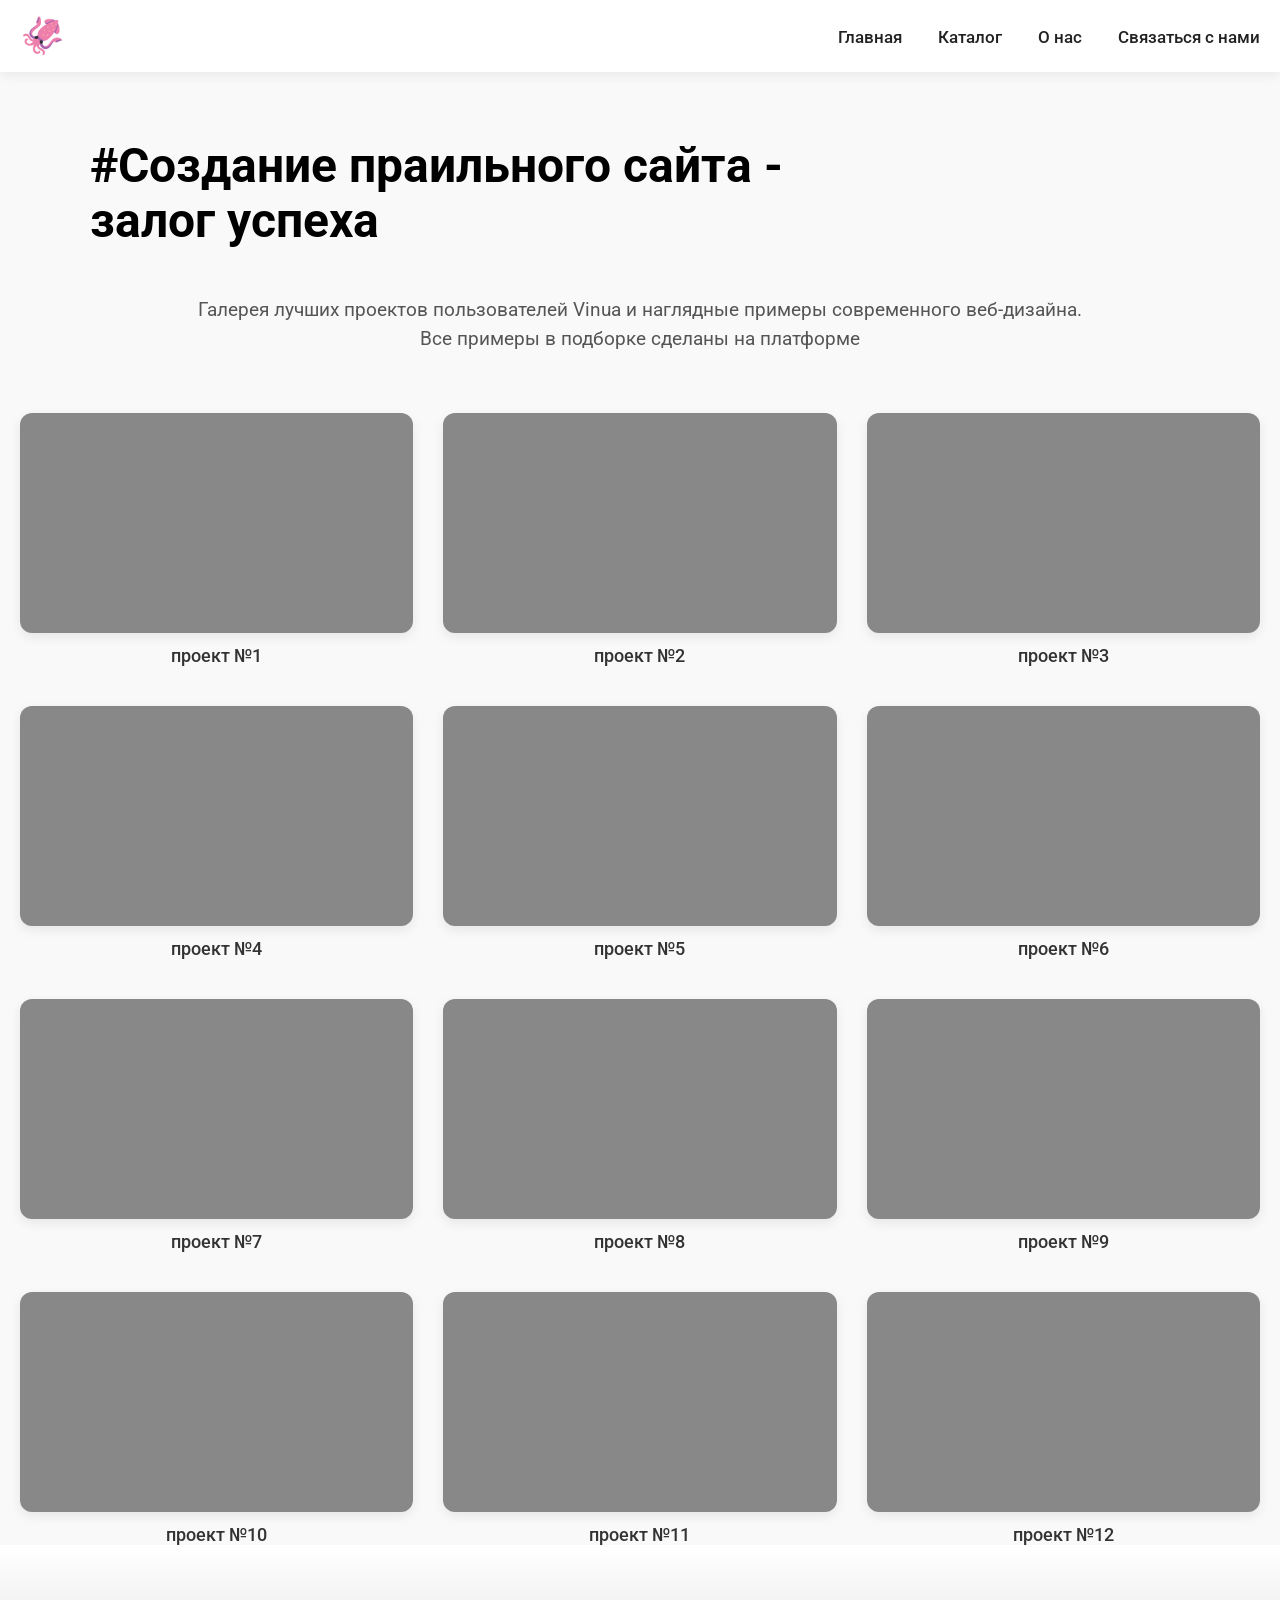
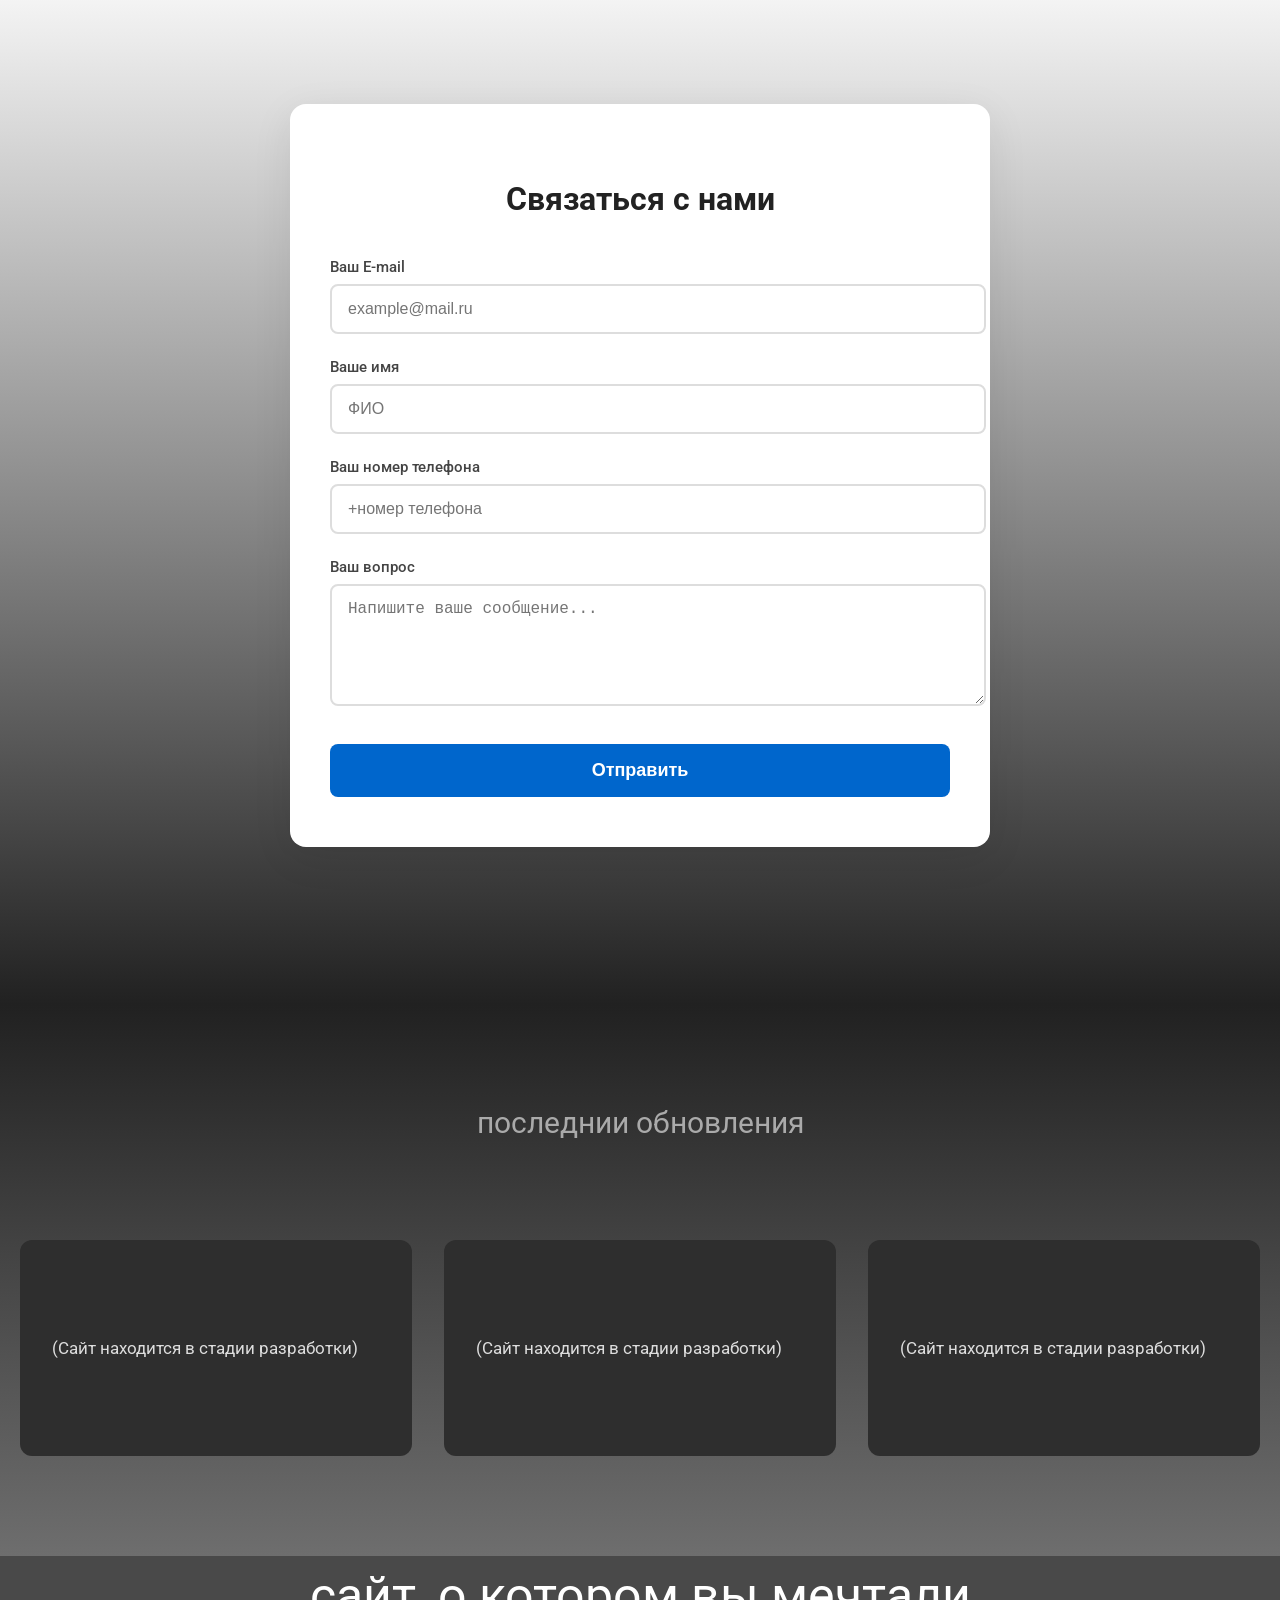
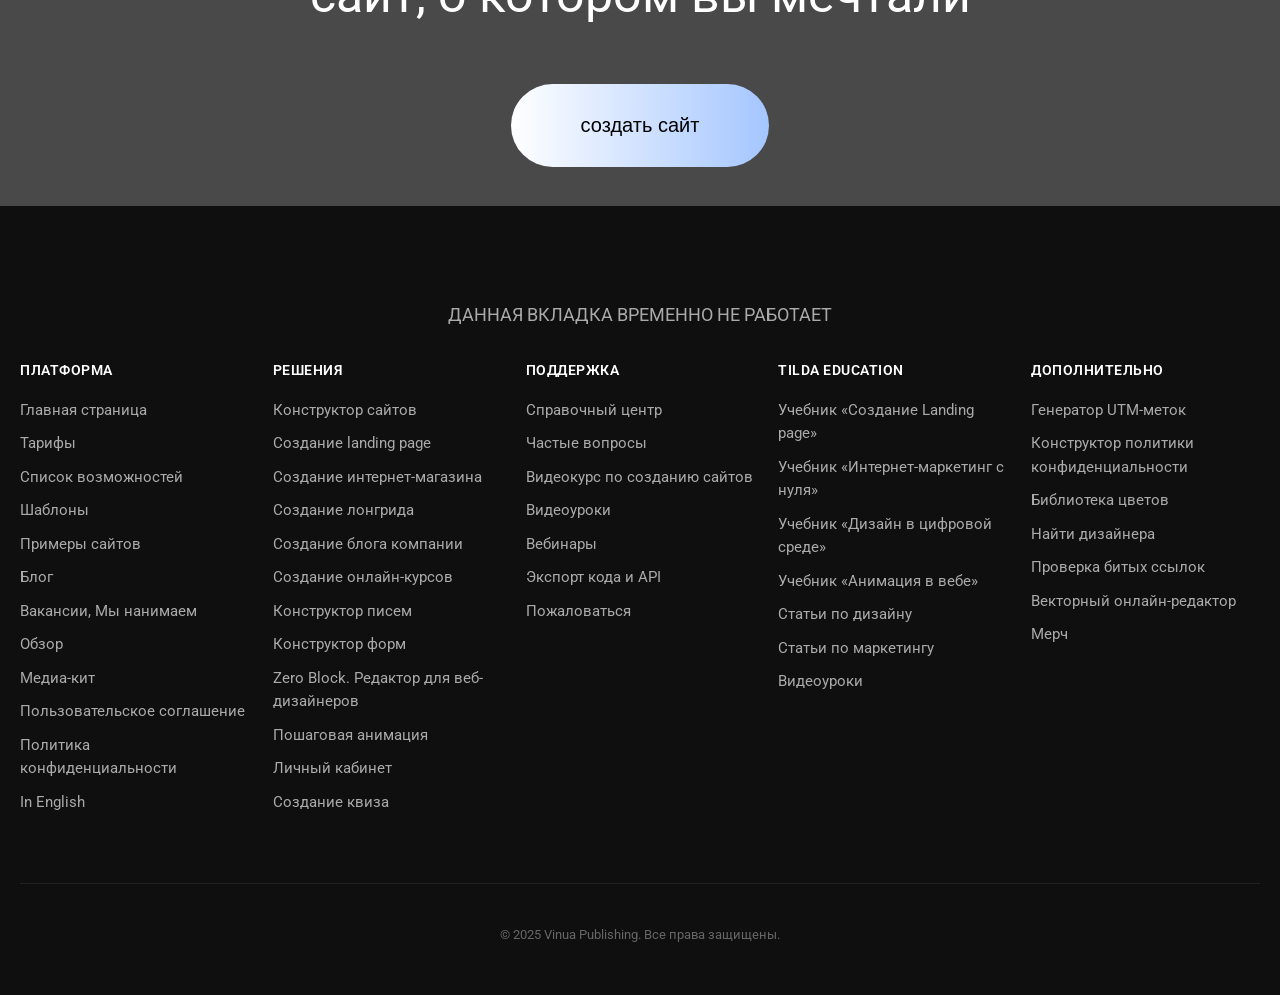
<file: index.html>
<!DOCTYPE html>
<html lang="ru">
<head>
    <meta charset="UTF-8">
    <meta name="viewport" content="width=device-width, initial-scale=1.0">
    
    <!-- Правильное подключение Roboto -->
    <link rel="preconnect" href="https://fonts.googleapis.com">
    <link rel="preconnect" href="https://fonts.gstatic.com" crossorigin>
    <link href="https://fonts.googleapis.com/css2?family=Roboto:wght@400;700&display=swap" rel="stylesheet">

    <link rel="stylesheet" href="styles.css">
    <title>Мой сайт</title>
</head>
<section id="main"></section>

<body>


    <div class="header">

      <div class="menu">
        <span class="logo-emoji">🦑</span>   
          <ul>
            <li><a href="#main">Главная</a></li>
            <li><a href="#catalog">Каталог</a></li>
            <li><a href="aboutus.html">О нас</a></li>
            <li><a href="#contacts">Связаться с нами</a></li>
          </ul>
          
      </div>
    </div>


<div class="h-one">
  <p>#Создание праильного сайта - <br>залог успеха</p>
</div>

<div class="pharses">
  <p>Галерея лучших проектов пользователей Vinua и наглядные примеры современного веб-дизайна. <br>Все примеры в подборке сделаны на платформе</p>
</div>



<main class="main-card">
<div class="exemples">
  <section id="catalog"></section>
  <div class="one">
    <div class="cub-card">
      <div class="cub"></div>
    <div class="cub-text">проект №1</div>
  </div>
  
  <div class="cub-card">
    <div class="cub"></div>
      <div class="cub-text">проект №2</div>
  </div>
  
  <div class="cub-card">
     <div class="cub"></div>
    <div class="cub-text">проект №3</div>
  </div>

  <div class="cub-card">
      <div class="cub"></div>
    <div class="cub-text">проект №4</div>
  </div>
  
  <div class="cub-card">
      <div class="cub"></div>
    <div class="cub-text">проект №5</div>
  </div>
  
  <div class="cub-card">
      <div class="cub"></div>
    <div class="cub-text">проект №6</div>
  </div>

  <div class="cub-card">
      <div class="cub"></div>
    <div class="cub-text">проект №7</div>
  </div>
  
  <div class="cub-card">
      <div class="cub"></div>
    <div class="cub-text">проект №8</div>
  </div>
  
  <div class="cub-card">
      <div class="cub"></div>
    <div class="cub-text">проект №9</div>
  </div>

  <div class="cub-card">
      <div class="cub"></div>
    <div class="cub-text">проект №10</div>
  </div>
  
  <div class="cub-card">
      <div class="cub"></div>
    <div class="cub-text">проект №11</div>
  </div>
  
  <div class="cub-card">
      <div class="cub"></div>
    <div class="cub-text">проект №12</div>
  </div>

  </div>
</div>
</main>
  

<div class="contacts">
  <div class="block-cont">
    <section id="contacts"></section>
    <h2>Связаться с нами</h2>

    <form class="main-form">

      <div class="form-group">
        <label for="email">Ваш E-mail</label>
        <input type="email" id="email" placeholder="example@mail.ru" required>
      </div>

      <div class="form-group">
        <label for="name">Ваше имя</label>
        <input type="text" id="name" placeholder="ФИО" required>
      </div>

      <div class="form-group">
        <label for="phone">Ваш номер телефона</label>
        <input type="tel" id="phone" placeholder="+номер телефона">
      </div>

      <div class="form-group">
        <label for="message">Ваш вопрос</label>
        <textarea id="message" rows="5" placeholder="Напишите ваше сообщение..."></textarea>
      </div>

      <button type="submit" class="submit-btn">Отправить</button>

    </form>
  </div>
</div>


<div class="main-news">
<div class="news">
    последнии обновления
</div>


<div class="all-block">
<div class="all-blocks">
  <div class="block1">
    <p>(Сайт находится в стадии разработки)</p>
  </div>

  <div class="block2">
    <p>(Сайт находится в стадии разработки)</p>
  </div>

  <div class="block3">
    <p>(Сайт находится в стадии разработки)</p>
  </div>

</div>
</div>


<div class="foot">
  <p class="dop-text">сайт, о котором вы мечтали</p>
  <button class="but">создать сайт</button>
</div>


<footer class="footer">
  <p class="warning"> ДАННАЯ ВКЛАДКА ВРЕМЕННО НЕ РАБОТАЕТ</p>
  <div class="container">
    <div class="footer-columns">

      <!-- ПЛАТФОРМА -->
      <div class="footer-column">
        <h4>ПЛАТФОРМА</h4>
        <ul>
          <li><a href="#">Главная страница</a></li>
          <li><a href="#">Тарифы</a></li>
          <li><a href="#">Список возможностей</a></li>
          <li><a href="#">Шаблоны</a></li>
          <li><a href="#">Примеры сайтов</a></li>
          <li><a href="#">Блог</a></li>
          <li><a href="#">Вакансии, Мы нанимаем</a></li>
          <li><a href="#">Обзор</a></li>
          <li><a href="#">Медиа-кит</a></li>
          <li><a href="#">Пользовательское соглашение</a></li>
          <li><a href="#">Политика конфиденциальности</a></li>
          <li><a href="#">In English</a></li>
        </ul>
      </div>

      <!-- РЕШЕНИЯ -->
      <div class="footer-column">
        <h4>РЕШЕНИЯ</h4>
        <ul>
          <li><a href="#">Конструктор сайтов</a></li>
          <li><a href="#">Создание landing page</a></li>
          <li><a href="#">Создание интернет-магазина</a></li>
          <li><a href="#">Создание лонгрида</a></li>
          <li><a href="#">Создание блога компании</a></li>
          <li><a href="#">Создание онлайн-курсов</a></li>
          <li><a href="#">Конструктор писем</a></li>
          <li><a href="#">Конструктор форм</a></li>
          <li><a href="#">Zero Block. Редактор для веб-дизайнеров</a></li>
          <li><a href="#">Пошаговая анимация</a></li>
          <li><a href="#">Личный кабинет</a></li>
          <li><a href="#">Создание квиза</a></li>
        </ul>
      </div>

      <!-- ПОДДЕРЖКА -->
      <div class="footer-column">
        <h4>ПОДДЕРЖКА</h4>
        <ul>
          <li><a href="#">Справочный центр</a></li>
          <li><a href="#">Частые вопросы</a></li>
          <li><a href="#">Видеокурс по созданию сайтов</a></li>
          <li><a href="#">Видеоуроки</a></li>
          <li><a href="#">Вебинары</a></li>
          <li><a href="#">Экспорт кода и API</a></li>
          <li><a href="#">Пожаловаться</a></li>
        </ul>
      </div>

      <!-- TILDA EDUCATION -->
      <div class="footer-column">
        <h4>TILDA EDUCATION</h4>
        <ul>
          <li><a href="#">Учебник «Создание Landing page»</a></li>
          <li><a href="#">Учебник «Интернет-маркетинг с нуля»</a></li>
          <li><a href="#">Учебник «Дизайн в цифровой среде»</a></li>
          <li><a href="#">Учебник «Анимация в вебе»</a></li>
          <li><a href="#">Статьи по дизайну</a></li>
          <li><a href="#">Статьи по маркетингу</a></li>
          <li><a href="#">Видеоуроки</a></li>
        </ul>
      </div>

      <!-- ДОПОЛНИТЕЛЬНО -->
      <div class="footer-column">
        <h4>ДОПОЛНИТЕЛЬНО</h4>
        <ul>
          <li><a href="#">Генератор UTM-меток</a></li>
          <li><a href="#">Конструктор политики конфиденциальности</a></li>
          <li><a href="#">Библиотека цветов</a></li>
          <li><a href="#">Найти дизайнера</a></li>
          <li><a href="#">Проверка битых ссылок</a></li>
          <li><a href="#">Векторный онлайн-редактор</a></li>
          <li><a href="#">Мерч</a></li>
        </ul>
      </div>

    </div>

    <!-- Нижняя часть футера (опционально) -->
    <div class="footer-bottom">
      <p>© 2025 Vinua Publishing. Все права защищены.</p>
    </div>
  </div>
</footer>

</body>
</html>
</file>
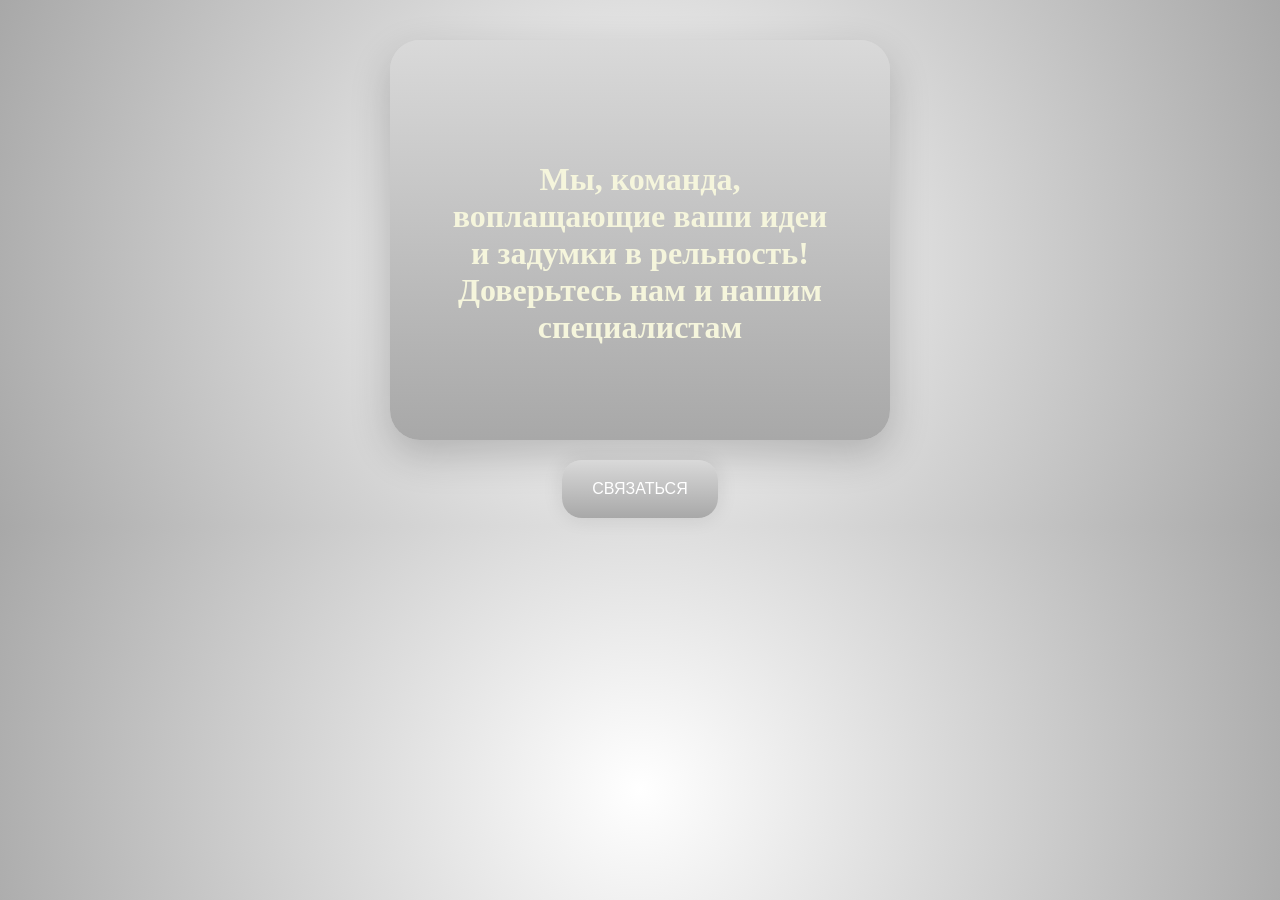
<file: aboutus.html>
<!DOCTYPE html>
<html lang="en">
<head>
    <meta charset="UTF-8">
    <meta name="viewport" content="width=device-width, initial-scale=1.0">
    <link rel="stylesheet" href="aboutus.css">
    <title>О нас</title>
</head>
<body>
    <div class="about-us">
        <div class="container">
            <div class="text">
                <div class="h-one">
                    <h1>Мы, команда, воплащающие ваши идеи и задумки в рельность! <br> Доверьтесь нам и нашим специалистам</h1>
                </div>
            </div>
        </div>
    </div>

    <div class="main-panel">
        <a href="" class="button">Связаться</a>
    </div>
        

    

</body>
</html>
</file>
<file: styles.css>
html {
  scroll-behavior: smooth;
}

#catalog {
  scroll-margin-top: 100px;   /* подбери под высоту своей шапки */
}

body {
    animation: fadeIn 1s ease-in;
}







body {
  margin: 0;                    /* убираем лишние отступы */
  padding-top: 90px;            /* ← высота шапки + небольшой запас */
  font-family: 'Roboto', system-ui, sans-serif;
  font-weight: 400;
  font-size: 18px;              /* нормальный размер текста */
  background: #f9f9f9;
}

/* Шапка фиксированная */
.header {
  position: fixed;
  top: 0;
  left: 0;
  width: 100%;
  z-index: 1000;
  background: #ffffff;          /* белый фон, чтобы не просвечивало */
  box-shadow: 0 2px 12px rgba(0,0,0,0.08);  /* лёгкая тень */
  padding: 15px 0;
}

.menu {
  max-width: 1240px;
  margin: 0 auto;
  padding: 0 20px;
  display: flex;
  align-items: center;
  justify-content: space-between;   /* логотип слева, меню справа */
  box-shadow: #222;
}



.logo-emoji {
  font-size: 36px;
}

.menu ul {
  list-style: none;
  margin: 0;
  padding: 0;
  display: flex;
  gap: 36px;                    /* нормальное расстояние между пунктами */
}

.menu a {
  text-decoration: none;
  color: #222;
  font-size: 17px;
  font-weight: 500;
  transition: transform 0.3s ease;
  display: inline-block;
}

.menu a:hover {
  transform: scale(1.1);
}

/* Заголовок */
.h-one {
  max-width: 1240px;
  margin-left: 7%;
  font-size: 48px;
  font-weight: 700;
  line-height: 1.15;
}

/* Описание под заголовком */
.pharses {
  max-width: 900px;
  margin: 0 auto 60px;
  padding: 0 20px;
  font-size: 19px;
  line-height: 1.5;
  color: #555;
  text-align: center; 
}

/* Сетка карточек */
.exemples .one {
  max-width: 1240px;
  margin: 0 auto;
  padding: 0 20px;
  display: grid;
  grid-template-columns: repeat(auto-fit, minmax(360px, 1fr));
  gap: 40px 30px;
}

.cub-card {
  display: flex;
  flex-direction: column;
  gap: 12px;
}

.cub {
  width: 100%;
  height: 220px;
  background-color: #888;
  border-radius: 12px;
  transition: all 0.3s ease;
  box-shadow: 0 4px 12px rgba(0,0,0,0.08);
}

.cub:hover {
  transform: translateY(-12px);
  box-shadow: 0 24px 48px rgba(0,0,0,0.18);
}

.cub-text {
  text-align: center;
  font-size: 18px;
  font-weight: 500;
  color: #333;
}

/* Основной блок контактов */
.contacts {
  padding: 80px 20px;
  background: #f8f8f8;
  min-height: 100vh;
  display: flex;
  justify-content: center;
  align-items: center;
  background: #ffffff;
background: linear-gradient(180deg, rgba(255, 255, 255, 1) 0%, rgba(33, 33, 33, 1) 100%);

}

/* Контейнер формы */
.block-cont {
  background: white;
  max-width: 620px;
  width: 100%;
  padding: 50px 40px;
  border-radius: 16px;
  box-shadow: 0 10px 40px rgba(0, 0, 0, 0.08);
}

/* Заголовок */
.block-cont h2 {
  text-align: center;
  margin-bottom: 40px;
  color: #222;
  font-size: 32px;
}

/* Группа полей */
.form-group {
  margin-bottom: 24px;
}

.form-group label {
  display: block;
  margin-bottom: 8px;
  font-weight: 500;
  color: #444;
  font-size: 15px;
}

.form-group input,
.form-group textarea {
  width: 100%;
  padding: 14px 16px;
  border: 2px solid #ddd;
  border-radius: 8px;
  font-size: 16px;
  transition: all 0.3s;
}

.form-group input:focus,
.form-group textarea:focus {
  border-color: #0066cc;
  outline: none;
  box-shadow: 0 0 0 4px rgba(0, 102, 204, 0.1);
}

/* Кнопка */
.submit-btn {
  width: 100%;
  background: #0066cc;
  color: white;
  padding: 16px;
  border: none;
  border-radius: 8px;
  font-size: 18px;
  font-weight: 600;
  cursor: pointer;
  margin-top: 10px;
  transition: all 0.3s ease;
}

.submit-btn:hover {
  background: #0055aa;
  transform: translateY(-2px);
}


.main-news {
  background: #ffffff;
background: linear-gradient(0deg, rgba(255, 255, 255, 1) 0%, rgba(33, 33, 33, 1) 100%);

}

.news {
  padding: 100px;
  display: grid;
  place-items: center;
  font-size: 30px;
  color: #aaaaaa;

}

/* ==================== СЕКЦИЯ С ТРЕМЯ КОЛОНКАМИ ==================== */
.all-blocks {
  display: grid;
  grid-template-columns: 1fr 1fr 1fr;     /* 3 равные колонки */
  gap: 32px;                              /* расстояние между колонками */             
  margin-left: 20px;
  margin-right: 20px;
}

/* Общие стили для всех трёх блоков */
.block1,

.block2,

.block3 {

  background: #2e2e2e;
  color: #ddd;
  padding: 28px 32px;
  border-radius: 12px;
  font-size: 17px;
  line-height: 1.6;
  min-height: 160px;
  display: flex;
  align-items: center;                    /* вертикальное центрирование текста */
}

/* Разное выравнивание текста */
.block1 {
  text-align: left;       /* текст слева */
}

.block2 {
  text-align: center;     /* текст по центру */
}

.block3 {
  text-align: right;    /* текст справа */
}

.foot {
  width: 100%;
  height: 250px;
  margin-top: 100px;
  background-color: #494949;
}

.dop-text { 
  color: #ffffff;
  display: grid;
  text-align: center;
  padding: 10px;
  font-size: 50px;

}



.but {
  display: flex;
  margin: 0 auto;
  padding: 30px 70px;
  font-size: 20px;
  background-image: linear-gradient(to right, #ffffff 0%, #a4c6ff 100%); /* Градиент */
  color: rgb(0, 0, 0);
  border: none;
  border-radius: 50px;     /* Скругленные углы */
  cursor: pointer;
  transition: transform 0.2s, box-shadow 0.2s;

}
.but:hover {
  transform: scale(1.05);  /* Увеличение */
    box-shadow: 0 10px 20px rgba(0,0,0,0.2);
}

.warning {
  text-align: center; 

}

.footer {
  background: #0f0f0f;
  color: #aaa;
  padding: 80px 0 40px;
  font-family: -apple-system, BlinkMacSystemFont, "Segoe UI", Roboto, sans-serif;
}

.container {
  max-width: 1240px;
  margin: 0 auto;
  padding: 0 20px;
}

.footer-columns {
  display: grid;
  grid-template-columns: repeat(5, 1fr);
  gap: 40px 24px;
}

.footer-column h4 {
  color: #fff;
  font-size: 14px;
  font-weight: 600;
  margin-bottom: 20px;
  text-transform: uppercase;
  letter-spacing: 0.5px;
}

.footer-column ul {
  list-style: none;
  margin: 0;
  padding: 0;
}

.footer-column li {
  margin-bottom: 10px;
}

.footer-column a {
  color: #aaa;
  text-decoration: none;
  font-size: 15px;
  line-height: 1.5;
  transition: color 0.2s;
}

.footer-column a:hover {
  color: #fff;
}

.footer-bottom {
  margin-top: 60px;
  text-align: center;
  font-size: 13px;
  color: #666;
  border-top: 1px solid #222;
  padding-top: 30px;
}
</file>
<file: aboutus.css>
body{
    background: #ffffff;
    background: radial-gradient(circle, rgba(255, 255, 255, 1) 0%, rgba(168, 168, 168, 1) 100%);
}

html {
  scroll-behavior: smooth;
}

body {
  opacity: 0;                    /* изначально страница прозрачная */
  animation: fadeIn 0.6s forwards; /* анимация появления */
  animation-delay: 50ms;         /* небольшая задержка */
}

@keyframes fadeIn {
  from {
    opacity: 0;
    transform: translateY(20px);   /* лёгкий подъём снизу */
  }
  to {
    opacity: 1;
    transform: translateY(0);
  }
}

.about-us {      
    margin-top: 40px;   
    display: flex;              
    justify-content: center;    
    align-items: center;
             
}

.container {
    width: 500px;                
    height: 400px;               
background: #d9d9d9;
background: linear-gradient(180deg, rgba(217, 217, 217, 1) 0%, rgba(168, 168, 168, 1) 100%);    
    border-radius: 30px;         
    box-shadow: 0 15px 40px rgba(0, 0, 0, 0.2);
}

.text {
    display: flex;               
    justify-content: center;     
    align-items: center;
}

.h-one {
    width: 400px;               
    height: 500px;
    color: beige;
    text-align: center;
    margin-top: 100px;
}

.main-panel {
    display: flex;               
    justify-content: center;     
    align-items: center;
    
}

.button {
    text-decoration: none;
    color: white;
    padding: 20px 30px;
    margin-top: 20px;
    border-radius: 20px;
    font-family: 'Montserrat', sans-serif;
    text-transform: uppercase;
    background: #d9d9d9;
background: linear-gradient(180deg, rgba(217, 217, 217, 1) 0%, rgba(168, 168, 168, 1) 100%);
    box-shadow: 0 0 20px rgba(0, 0, 0, .1);
}

.button:hover {
    transform: translateY(-12px);
    box-shadow: 0 24px 48px rgba(0,0,0,0.18);
    transition: all 0.3s ease;
}
</file>
